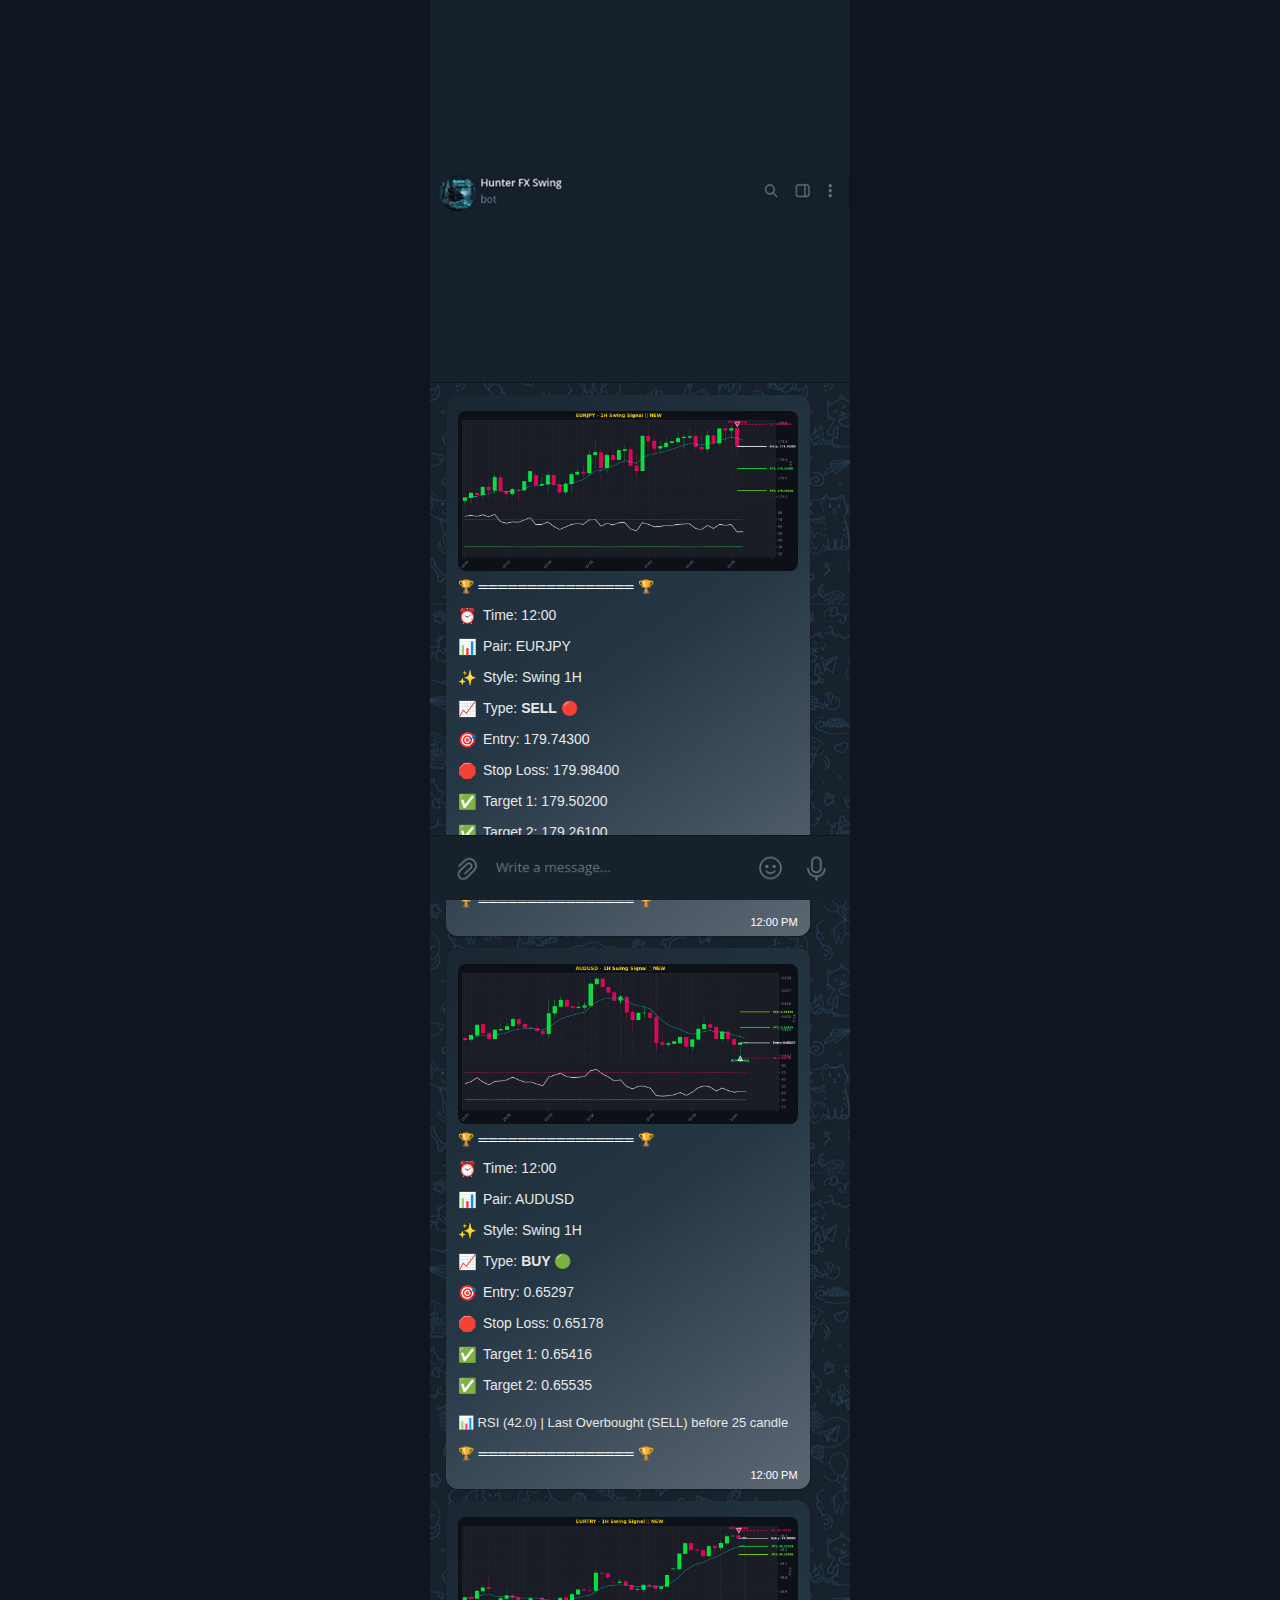
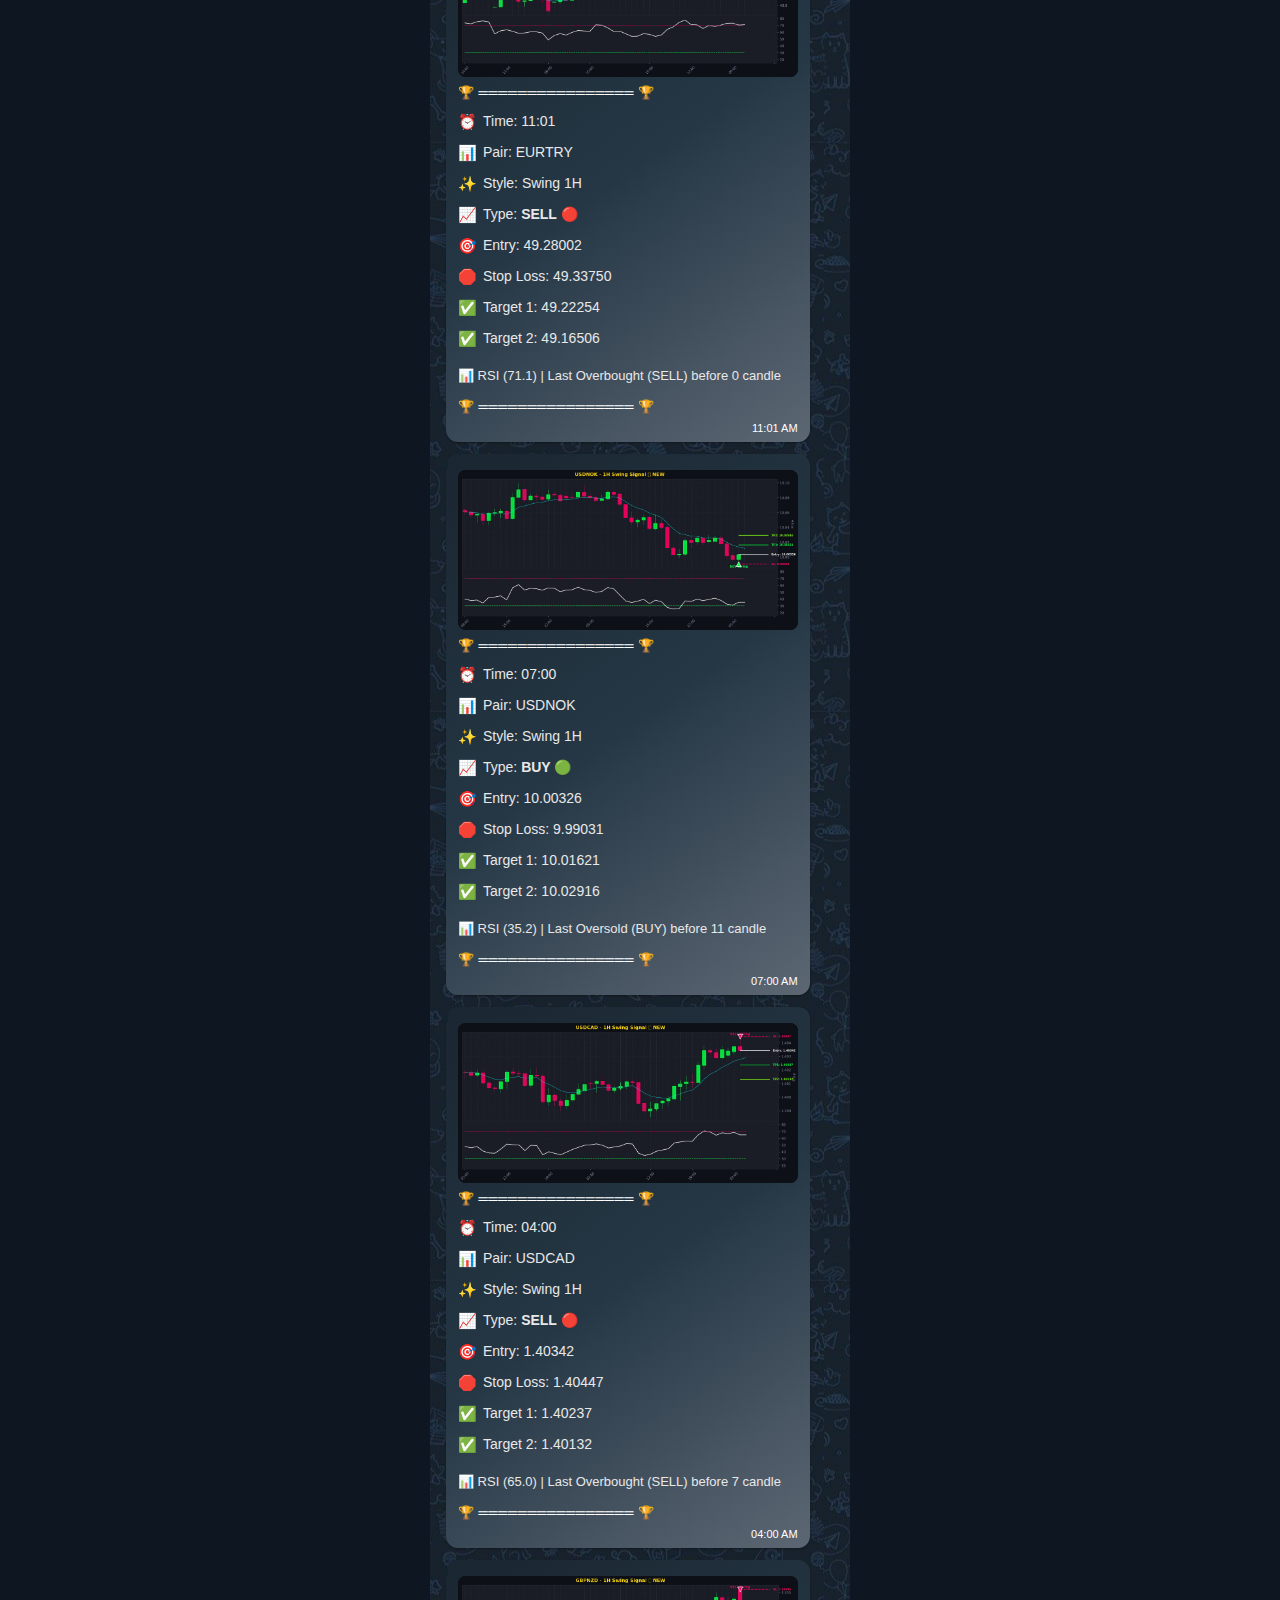
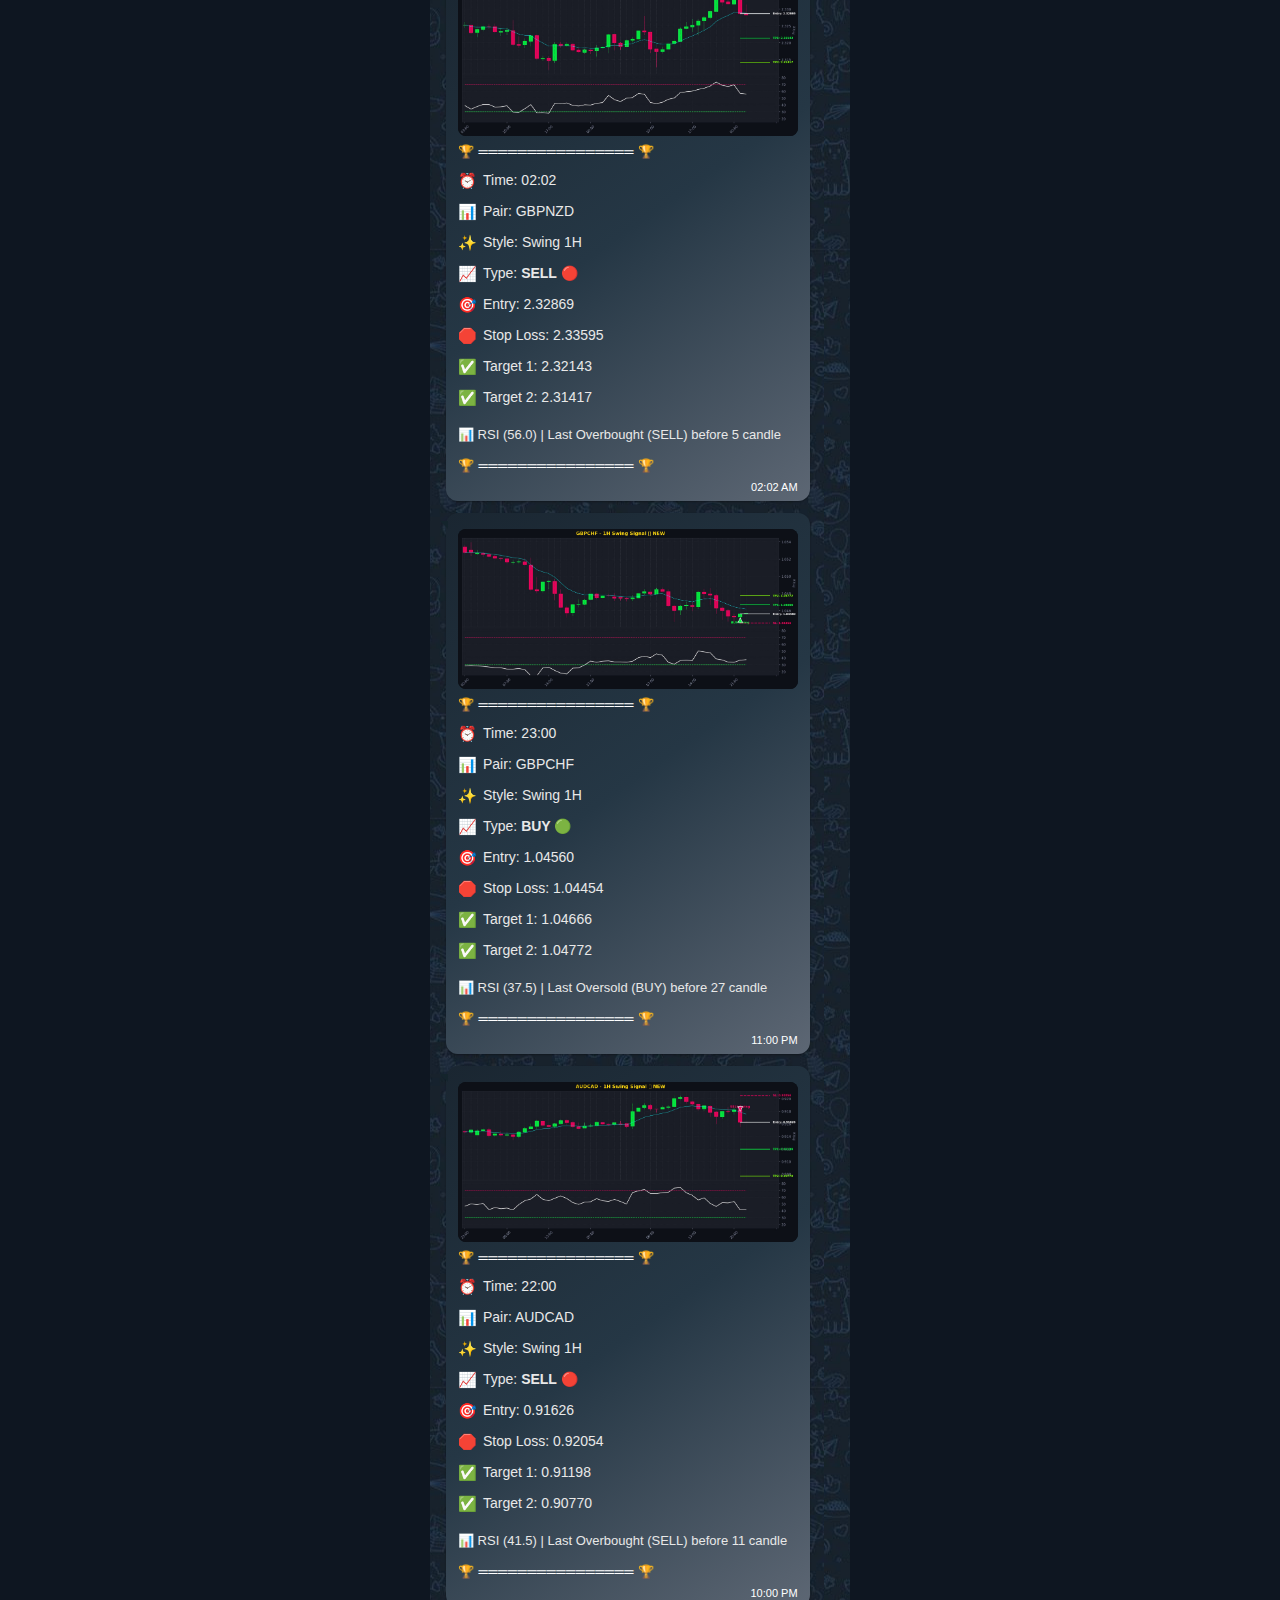
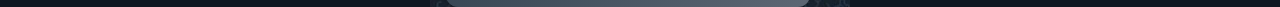
<file: mhm/index.html>
<!DOCTYPE html>
<html lang="en" dir="ltr">
<head>
    <meta charset="UTF-8">
    <meta name="viewport" content="width=device-width, initial-scale=1.0">
    <title>Trading Signals - Telegram Style</title>
    <style>
        * {
            margin: 0;
            padding: 0;
            box-sizing: border-box;
        }

        body {
            font-family: -apple-system, BlinkMacSystemFont, 'Segoe UI', Roboto, Helvetica, Arial, sans-serif;
            background: #0e1621;
            min-height: 100vh;
            padding: 0;
            overflow-x: hidden;
        }

        .telegram-container {
            max-width: 420px;
            margin: 0 auto;
            background: #17212b;
            min-height: 100vh;
        }

        .chat-header {
            background: #17212b;
            padding: 0;
            display: flex;
            align-items: center;
            gap: 12px;
            border-bottom: 1px solid #0e1621;
            position: sticky;
            top: 0;
            z-index: 100;
            overflow: hidden;
        }

        .header-image {
            width: 100%;
            height: auto;
            display: block;
        }

        .header-default {
            padding: 10px 16px;
            display: flex;
            align-items: center;
            gap: 12px;
            width: 100%;
        }

        .back-arrow {
            width: 24px;
            height: 24px;
            cursor: pointer;
            display: flex;
            align-items: center;
            justify-content: center;
        }

        .back-arrow img {
            width: 100%;
            height: 100%;
            object-fit: contain;
        }

        .bot-avatar {
            width: 42px;
            height: 42px;
            border-radius: 50%;
            background: #2b5278;
            overflow: hidden;
            display: flex;
            align-items: center;
            justify-content: center;
        }

        .bot-avatar img {
            width: 100%;
            height: 100%;
            object-fit: cover;
        }

        .bot-info {
            flex: 1;
        }

        .header-icons {
            display: flex;
            gap: 20px;
            align-items: center;
        }

        .header-icon {
            width: 24px;
            height: 24px;
            cursor: pointer;
            display: flex;
            align-items: center;
            justify-content: center;
        }

        .header-icon img {
            width: 100%;
            height: 100%;
            object-fit: contain;
        }

        .bot-name {
            color: #ffffff;
            font-size: 15px;
            font-weight: 500;
        }

        .bot-status {
            color: #6c7883;
            font-size: 13px;
        }

        .chat-messages {
            padding: 12px 8px 80px 8px;
            display: flex;
            flex-direction: column;
            gap: 12px;
            background-image: url('wal.png');
            background-size: auto;
            background-position: center;
            background-repeat: repeat;
            position: relative;
            min-height: calc(100vh - 60px);
        }

        .message-bubble {
            position: relative;
            z-index: 1;
            background: linear-gradient(145deg, #1a2631 0%, #253745 50%, #5d6774 100%);
            border-radius: 12px;
            padding: 8px 12px;
            max-width: 90%;
            align-self: flex-start;
            box-shadow: 0 1px 2px rgba(0, 0, 0, 0.3);
            margin-left: 8px;
        }

        .message-bubble::before {
            content: '';
            position: absolute;
            left: -6px;
            top: 8px;
            width: 0;
            height: 0;
            border-style: solid;
            border-width: 0 8px 8px 0;
            border-color: transparent #14242c transparent transparent;
        }

        .message-time {
            color: #ffffff;
            font-size: 11px;
            text-align: right;
            margin-top: 4px;
            display: block;
        }

        .signal-content {
            color: #ffffff;
        }

        .trophy-line {
            color: #ffffff;
            font-size: 13px;
            text-align: left;
            margin: 8px 0;
            letter-spacing: 0.5px;
        }

        .chart-image {
            width: 100%;
            height: auto;
            border-radius: 8px;
            margin: 8px 0;
            background: #0a0e14;
            min-height: 160px;
            display: block;
        }

        .signal-details {
            margin: 8px 0;
            line-height: 1.8;
        }

        .detail-line {
            color: #e8e8e8;
            font-size: 14px;
            margin: 4px 0;
            display: flex;
            align-items: center;
            gap: 6px;
        }

        .emoji {
            font-size: 15px;
            display: inline-block;
        }

        .sell-type {
            color: #e8e8e8;
            font-weight: 600;
        }

        .buy-type {
            color: #e8e8e8;
            font-weight: 600;
        }

        .rsi-indicator {
            background: transparent;
            border: none;
            padding: 8px 0;
            margin: 8px 0;
            color: #e8e8e8;
            font-size: 13px;
        }

        .message-input-container {
            position: fixed;
            bottom: 0;
            left: 50%;
            transform: translateX(-50%);
            width: 100%;
            max-width: 420px;
            background: #17212b;
            padding: 8px 12px;
            border-top: 1px solid #0e1621;
            z-index: 9999;
        }

        .message-input-wrapper {
            background-image: url('we.png');
            background-size: cover;
            background-position: center;
            background-repeat: no-repeat;
            border-radius: 24px;
            display: flex;
            align-items: center;
            padding: 8px 12px;
            gap: 8px;
            height: 48px;
            position: relative;
            z-index: 10000;
        }

        .message-input-wrapper img {
            width: 100%;
            height: 100%;
            object-fit: cover;
            border-radius: 24px;
        }

        .attach-icon {
            width: 24px;
            height: 24px;
            cursor: pointer;
            display: flex;
            align-items: center;
            justify-content: center;
            position: relative;
            z-index: 2;
        }

        .attach-icon img {
            width: 100%;
            height: 100%;
            object-fit: contain;
        }

        .message-input {
            flex: 1;
            background: transparent;
            border: none;
            color: #ffffff;
            font-size: 15px;
            outline: none;
        }

        .message-input::placeholder {
            color: #6c7883;
        }

        .emoji-icon {
            width: 24px;
            height: 24px;
            cursor: pointer;
            display: flex;
            align-items: center;
            justify-content: center;
            position: relative;
            z-index: 2;
        }

        .emoji-icon img {
            width: 100%;
            height: 100%;
            object-fit: contain;
        }

        .voice-icon {
            width: 24px;
            height: 24px;
            cursor: pointer;
            display: flex;
            align-items: center;
            justify-content: center;
            position: relative;
            z-index: 2;
        }

        .voice-icon img {
            width: 100%;
            height: 100%;
            object-fit: contain;
        }

        .pb-input {
            padding-bottom: 0;
        }
    </style>
</head>
<body>
    <div class="telegram-container">
        <!-- Header -->
        <div class="chat-header">
            <img src="al.png" alt="Header" class="header-image" 
                 onerror="this.style.display='none'; this.parentElement.innerHTML='<div class=\'header-default\'><div class=\'back-arrow\'><img src=\'no.png\' alt=\'Back\' onerror=\'this.parentElement.innerHTML=&quot;←&quot;\'></div><div class=\'bot-avatar\'><img src=\'logo.png\' alt=\'Bot Logo\' onerror=\'this.parentElement.innerHTML=&quot;FX&quot;\'></div><div class=\'bot-info\'><div class=\'bot-name\'>Hunter FX Swing</div><div class=\'bot-status\'>bot</div></div><div class=\'header-icons\'><div class=\'header-icon\'><img src=\'k.png\' alt=\'Search\' onerror=\'this.parentElement.innerHTML=&quot;🔍&quot;\'></div><div class=\'header-icon\'><img src=\'th.png\' alt=\'Menu\' onerror=\'this.parentElement.innerHTML=&quot;⋮&quot;\'></div></div></div>'">
        </div>

        <!-- Messages -->
        <div class="chat-messages pb-input">
            <!-- Message 1 - EURJPY -->
            <div class="message-bubble">
                <div class="signal-content">
                    <img src="EURJPY.png" alt="Chart" class="chart-image" onerror="this.style.background='linear-gradient(135deg, #0a0e14 0%, #1a1f2e 100%)'">
                    
                    <div class="trophy-line">🏆 ════════════════ 🏆</div>

                    <div class="signal-details">
                        <div class="detail-line">
                            <span class="emoji">⏰</span>
                            <span>Time: 12:00</span>
                        </div>
                        <div class="detail-line">
                            <span class="emoji">📊</span>
                            <span>Pair: EURJPY</span>
                        </div>
                        <div class="detail-line">
                            <span class="emoji">✨</span>
                            <span>Style: Swing 1H</span>
                        </div>
                        <div class="detail-line">
                            <span class="emoji">📈</span>
                            <span>Type: <span class="sell-type">SELL 🔴</span></span>
                        </div>
                        <div class="detail-line">
                            <span class="emoji">🎯</span>
                            <span>Entry: 179.74300</span>
                        </div>
                        <div class="detail-line">
                            <span class="emoji">🛑</span>
                            <span>Stop Loss: 179.98400</span>
                        </div>
                        <div class="detail-line">
                            <span class="emoji">✅</span>
                            <span>Target 1: 179.50200</span>
                        </div>
                        <div class="detail-line">
                            <span class="emoji">✅</span>
                            <span>Target 2: 179.26100</span>
                        </div>
                    </div>

                    <div class="rsi-indicator">
                        📊 RSI (51.8) | Last Overbought (SELL) before 25 candle
                    </div>

                    <div class="trophy-line">🏆 ════════════════ 🏆</div>
                </div>
                <span class="message-time">12:00 PM</span>
            </div>

            <!-- Message 2 - AUDUSD -->
            <div class="message-bubble">
                <div class="signal-content">
                    <img src="AUDUSD.png" alt="Chart" class="chart-image" onerror="this.style.background='linear-gradient(135deg, #0a0e14 0%, #1a1f2e 100%)'">
                    
                    <div class="trophy-line">🏆 ════════════════ 🏆</div>

                    <div class="signal-details">
                        <div class="detail-line">
                            <span class="emoji">⏰</span>
                            <span>Time: 12:00</span>
                        </div>
                        <div class="detail-line">
                            <span class="emoji">📊</span>
                            <span>Pair: AUDUSD</span>
                        </div>
                        <div class="detail-line">
                            <span class="emoji">✨</span>
                            <span>Style: Swing 1H</span>
                        </div>
                        <div class="detail-line">
                            <span class="emoji">📈</span>
                            <span>Type: <span class="buy-type">BUY 🟢</span></span>
                        </div>
                        <div class="detail-line">
                            <span class="emoji">🎯</span>
                            <span>Entry: 0.65297</span>
                        </div>
                        <div class="detail-line">
                            <span class="emoji">🛑</span>
                            <span>Stop Loss: 0.65178</span>
                        </div>
                        <div class="detail-line">
                            <span class="emoji">✅</span>
                            <span>Target 1: 0.65416</span>
                        </div>
                        <div class="detail-line">
                            <span class="emoji">✅</span>
                            <span>Target 2: 0.65535</span>
                        </div>
                    </div>

                    <div class="rsi-indicator">
                        📊 RSI (42.0) | Last Overbought (SELL) before 25 candle
                    </div>

                    <div class="trophy-line">🏆 ════════════════ 🏆</div>
                </div>
                <span class="message-time">12:00 PM</span>
            </div>

            <!-- Message 3 - EURTRY -->
            <div class="message-bubble">
                <div class="signal-content">
                    <img src="EURTRY.png" alt="Chart" class="chart-image" onerror="this.style.background='linear-gradient(135deg, #0a0e14 0%, #1a1f2e 100%)'">
                    
                    <div class="trophy-line">🏆 ════════════════ 🏆</div>

                    <div class="signal-details">
                        <div class="detail-line">
                            <span class="emoji">⏰</span>
                            <span>Time: 11:01</span>
                        </div>
                        <div class="detail-line">
                            <span class="emoji">📊</span>
                            <span>Pair: EURTRY</span>
                        </div>
                        <div class="detail-line">
                            <span class="emoji">✨</span>
                            <span>Style: Swing 1H</span>
                        </div>
                        <div class="detail-line">
                            <span class="emoji">📈</span>
                            <span>Type: <span class="sell-type">SELL 🔴</span></span>
                        </div>
                        <div class="detail-line">
                            <span class="emoji">🎯</span>
                            <span>Entry: 49.28002</span>
                        </div>
                        <div class="detail-line">
                            <span class="emoji">🛑</span>
                            <span>Stop Loss: 49.33750</span>
                        </div>
                        <div class="detail-line">
                            <span class="emoji">✅</span>
                            <span>Target 1: 49.22254</span>
                        </div>
                        <div class="detail-line">
                            <span class="emoji">✅</span>
                            <span>Target 2: 49.16506</span>
                        </div>
                    </div>

                    <div class="rsi-indicator">
                        📊 RSI (71.1) | Last Overbought (SELL) before 0 candle
                    </div>

                    <div class="trophy-line">🏆 ════════════════ 🏆</div>
                </div>
                <span class="message-time">11:01 AM</span>
            </div>

            <!-- Message 4 - USDNOK -->
            <div class="message-bubble">
                <div class="signal-content">
                    <img src="USDNOK.png" alt="Chart" class="chart-image" onerror="this.style.background='linear-gradient(135deg, #0a0e14 0%, #1a1f2e 100%)'">
                    
                    <div class="trophy-line">🏆 ════════════════ 🏆</div>

                    <div class="signal-details">
                        <div class="detail-line">
                            <span class="emoji">⏰</span>
                            <span>Time: 07:00</span>
                        </div>
                        <div class="detail-line">
                            <span class="emoji">📊</span>
                            <span>Pair: USDNOK</span>
                        </div>
                        <div class="detail-line">
                            <span class="emoji">✨</span>
                            <span>Style: Swing 1H</span>
                        </div>
                        <div class="detail-line">
                            <span class="emoji">📈</span>
                            <span>Type: <span class="buy-type">BUY 🟢</span></span>
                        </div>
                        <div class="detail-line">
                            <span class="emoji">🎯</span>
                            <span>Entry: 10.00326</span>
                        </div>
                        <div class="detail-line">
                            <span class="emoji">🛑</span>
                            <span>Stop Loss: 9.99031</span>
                        </div>
                        <div class="detail-line">
                            <span class="emoji">✅</span>
                            <span>Target 1: 10.01621</span>
                        </div>
                        <div class="detail-line">
                            <span class="emoji">✅</span>
                            <span>Target 2: 10.02916</span>
                        </div>
                    </div>

                    <div class="rsi-indicator">
                        📊 RSI (35.2) | Last Oversold  (BUY) before 11 candle
                    </div>

                    <div class="trophy-line">🏆 ════════════════ 🏆</div>
                </div>
                <span class="message-time">07:00 AM</span>
            </div>

            <!-- Message 5 - USDCAD -->
            <div class="message-bubble">
                <div class="signal-content">
                    <img src="USDCAD.png" alt="Chart" class="chart-image" onerror="this.style.background='linear-gradient(135deg, #0a0e14 0%, #1a1f2e 100%)'">
                    
                    <div class="trophy-line">🏆 ════════════════ 🏆</div>

                    <div class="signal-details">
                        <div class="detail-line">
                            <span class="emoji">⏰</span>
                            <span>Time: 04:00</span>
                        </div>
                        <div class="detail-line">
                            <span class="emoji">📊</span>
                            <span>Pair: USDCAD</span>
                        </div>
                        <div class="detail-line">
                            <span class="emoji">✨</span>
                            <span>Style: Swing 1H</span>
                        </div>
                        <div class="detail-line">
                            <span class="emoji">📈</span>
                            <span>Type: <span class="sell-type">SELL 🔴</span></span>
                        </div>
                        <div class="detail-line">
                            <span class="emoji">🎯</span>
                            <span>Entry: 1.40342</span>
                        </div>
                        <div class="detail-line">
                            <span class="emoji">🛑</span>
                            <span>Stop Loss: 1.40447</span>
                        </div>
                        <div class="detail-line">
                            <span class="emoji">✅</span>
                            <span>Target 1: 1.40237</span>
                        </div>
                        <div class="detail-line">
                            <span class="emoji">✅</span>
                            <span>Target 2: 1.40132</span>
                        </div>
                    </div>

                    <div class="rsi-indicator">
                        📊 RSI (65.0) | Last Overbought (SELL) before 7 candle
                    </div>

                    <div class="trophy-line">🏆 ════════════════ 🏆</div>
                </div>
                <span class="message-time">04:00 AM</span>
            </div>

            <!-- Message 6 - GBPNZD -->
            <div class="message-bubble">
                <div class="signal-content">
                    <img src="GBPNZD.png" alt="Chart" class="chart-image" onerror="this.style.background='linear-gradient(135deg, #0a0e14 0%, #1a1f2e 100%)'">
                    
                    <div class="trophy-line">🏆 ════════════════ 🏆</div>

                    <div class="signal-details">
                        <div class="detail-line">
                            <span class="emoji">⏰</span>
                            <span>Time: 02:02</span>
                        </div>
                        <div class="detail-line">
                            <span class="emoji">📊</span>
                            <span>Pair: GBPNZD</span>
                        </div>
                        <div class="detail-line">
                            <span class="emoji">✨</span>
                            <span>Style: Swing 1H</span>
                        </div>
                        <div class="detail-line">
                            <span class="emoji">📈</span>
                            <span>Type: <span class="sell-type">SELL 🔴</span></span>
                        </div>
                        <div class="detail-line">
                            <span class="emoji">🎯</span>
                            <span>Entry: 2.32869</span>
                        </div>
                        <div class="detail-line">
                            <span class="emoji">🛑</span>
                            <span>Stop Loss: 2.33595</span>
                        </div>
                        <div class="detail-line">
                            <span class="emoji">✅</span>
                            <span>Target 1: 2.32143</span>
                        </div>
                        <div class="detail-line">
                            <span class="emoji">✅</span>
                            <span>Target 2: 2.31417</span>
                        </div>
                    </div>

                    <div class="rsi-indicator">
                        📊 RSI (56.0) | Last Overbought (SELL) before 5 candle
                    </div>

                    <div class="trophy-line">🏆 ════════════════ 🏆</div>
                </div>
                <span class="message-time">02:02 AM</span>
            </div>

            <!-- Message 7 - GBPCHF -->
            <div class="message-bubble">
                <div class="signal-content">
                    <img src="GBPCHF.png" alt="Chart" class="chart-image" onerror="this.style.background='linear-gradient(135deg, #0a0e14 0%, #1a1f2e 100%)'">
                    
                    <div class="trophy-line">🏆 ════════════════ 🏆</div>

                    <div class="signal-details">
                        <div class="detail-line">
                            <span class="emoji">⏰</span>
                            <span>Time: 23:00</span>
                        </div>
                        <div class="detail-line">
                            <span class="emoji">📊</span>
                            <span>Pair: GBPCHF</span>
                        </div>
                        <div class="detail-line">
                            <span class="emoji">✨</span>
                            <span>Style: Swing 1H</span>
                        </div>
                        <div class="detail-line">
                            <span class="emoji">📈</span>
                            <span>Type: <span class="buy-type">BUY 🟢</span></span>
                        </div>
                        <div class="detail-line">
                            <span class="emoji">🎯</span>
                            <span>Entry: 1.04560</span>
                        </div>
                        <div class="detail-line">
                            <span class="emoji">🛑</span>
                            <span>Stop Loss: 1.04454</span>
                        </div>
                        <div class="detail-line">
                            <span class="emoji">✅</span>
                            <span>Target 1: 1.04666</span>
                        </div>
                        <div class="detail-line">
                            <span class="emoji">✅</span>
                            <span>Target 2: 1.04772</span>
                        </div>
                    </div>

                    <div class="rsi-indicator">
                        📊 RSI (37.5) | Last Oversold  (BUY) before 27 candle
                    </div>

                    <div class="trophy-line">🏆 ════════════════ 🏆</div>
                </div>
                <span class="message-time">11:00 PM</span>
            </div>

            <!-- Message 8 - AUDCAD -->
            <div class="message-bubble">
                <div class="signal-content">
                    <img src="AUDCAD.png" alt="Chart" class="chart-image" onerror="this.style.background='linear-gradient(135deg, #0a0e14 0%, #1a1f2e 100%)'">
                    
                    <div class="trophy-line">🏆 ════════════════ 🏆</div>

                    <div class="signal-details">
                        <div class="detail-line">
                            <span class="emoji">⏰</span>
                            <span>Time: 22:00</span>
                        </div>
                        <div class="detail-line">
                            <span class="emoji">📊</span>
                            <span>Pair: AUDCAD</span>
                        </div>
                        <div class="detail-line">
                            <span class="emoji">✨</span>
                            <span>Style: Swing 1H</span>
                        </div>
                        <div class="detail-line">
                            <span class="emoji">📈</span>
                            <span>Type: <span class="sell-type">SELL 🔴</span></span>
                        </div>
                        <div class="detail-line">
                            <span class="emoji">🎯</span>
                            <span>Entry: 0.91626</span>
                        </div>
                        <div class="detail-line">
                            <span class="emoji">🛑</span>
                            <span>Stop Loss: 0.92054</span>
                        </div>
                        <div class="detail-line">
                            <span class="emoji">✅</span>
                            <span>Target 1: 0.91198</span>
                        </div>
                        <div class="detail-line">
                            <span class="emoji">✅</span>
                            <span>Target 2: 0.90770</span>
                        </div>
                    </div>

                    <div class="rsi-indicator">
                        📊 RSI (41.5) | Last Overbought (SELL) before 11 candle
                    </div>

                    <div class="trophy-line">🏆 ════════════════ 🏆</div>
                </div>
                <span class="message-time">10:00 PM</span>
            </div>
        </div>

        <!-- Input Area -->
        <div class="message-input-container">
            <div class="message-input-wrapper">

                </span>
            </div>
        </div>
    </div>
</body>
</html>
</file>
